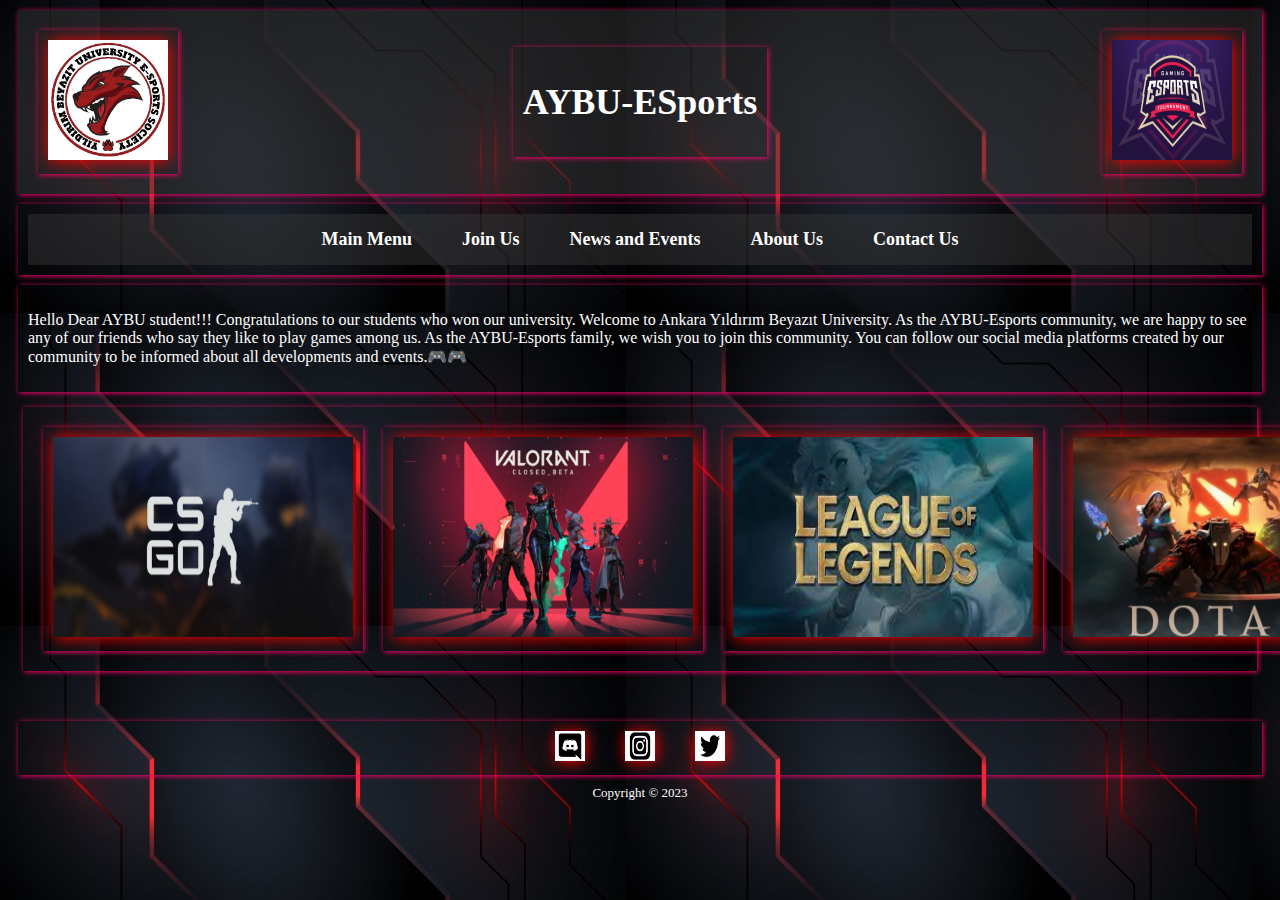
<file: index.html>
﻿<!DOCTYPE html>

<html lang="en" xmlns="http://www.w3.org/1999/xhtml">
<head>
    <meta charset="utf-8" />
    <title>AYBU-ESports</title>
    <link rel="stylesheet" type="text/css" href="index.css">
    <link rel="stylesheet" type="text/css" href="main.css">
</head>
<body>
    <div class="header">
        <div class="logo">
            <a href="index.html"><img src="logo.jpg" alt="logo" /></a>
        </div>

        <div class="title">
            <h1>AYBU-ESports</h1>
        </div>
        <div class="esport">
            <a href="index.html"><img src="esport.jpg" alt="esport" /></a>
        </div>
    </div>
    <div>
        <!--The part where I created the navigation bar.-->
        <nav>
            <ul>
                <li><a href="index.html">Main Menu</a></li>
                <li><a href="Join.html">Join Us</a></li>
                <li><a href="News_Events.html">News and Events</a></li>
                <li><a href="About_Us.html">About Us</a></li>
                <li><a href="Contact_Us.html">Contact Us</a></li>
            </ul>
        </nav>
    </div>
    <div>
        <p id="p1">
            Hello Dear AYBU student!!!
            Congratulations to our students who won our university. Welcome to Ankara Yıldırım Beyazıt University.
            As the AYBU-Esports community, we are happy to see any of our friends who say they like to play games among us.
            As the AYBU-Esports family, we wish you to join this community.
            You can follow our social media platforms created by our community to be informed about all developments and events.🎮🎮
        </p>
    </div>
    <div class="images">
        <div>
            <a href="https://www.counter-strike.net/news"><img src="csgo.jpg" alt="Cs-Go" /></a>
        </div>
        <div>
            <a href="https://playvalorant.com/tr-tr/"><img src="valorant.jpg" alt="Valorant" /></a>
        </div>
        <div>
            <a href="https://www.leagueoflegends.com/tr-tr/"><img src="lol.jpg" alt="LOL" /></a>
        </div>
        <div>
            <a href="https://www.dota2.com/home"><img src="dota2.jpg" alt="Dota2" /></a>
        </div>
    </div>
    <div class="social-media-icons">
        <!--The part with icons for social media platforms.-->
        <a href="https://www.discord.com"><img src="discord.png" alt="Discord"></a>
        <a href="https://www.instagram.com"><img src="instagram.png" alt="Instagram"></a>
        <a href="https://www.twitter.com"><img src="twitter.png" alt="Twitter"></a>
    </div>
    <footer>
        Copyright © 2023
    </footer>

</body>
</html>
</file>
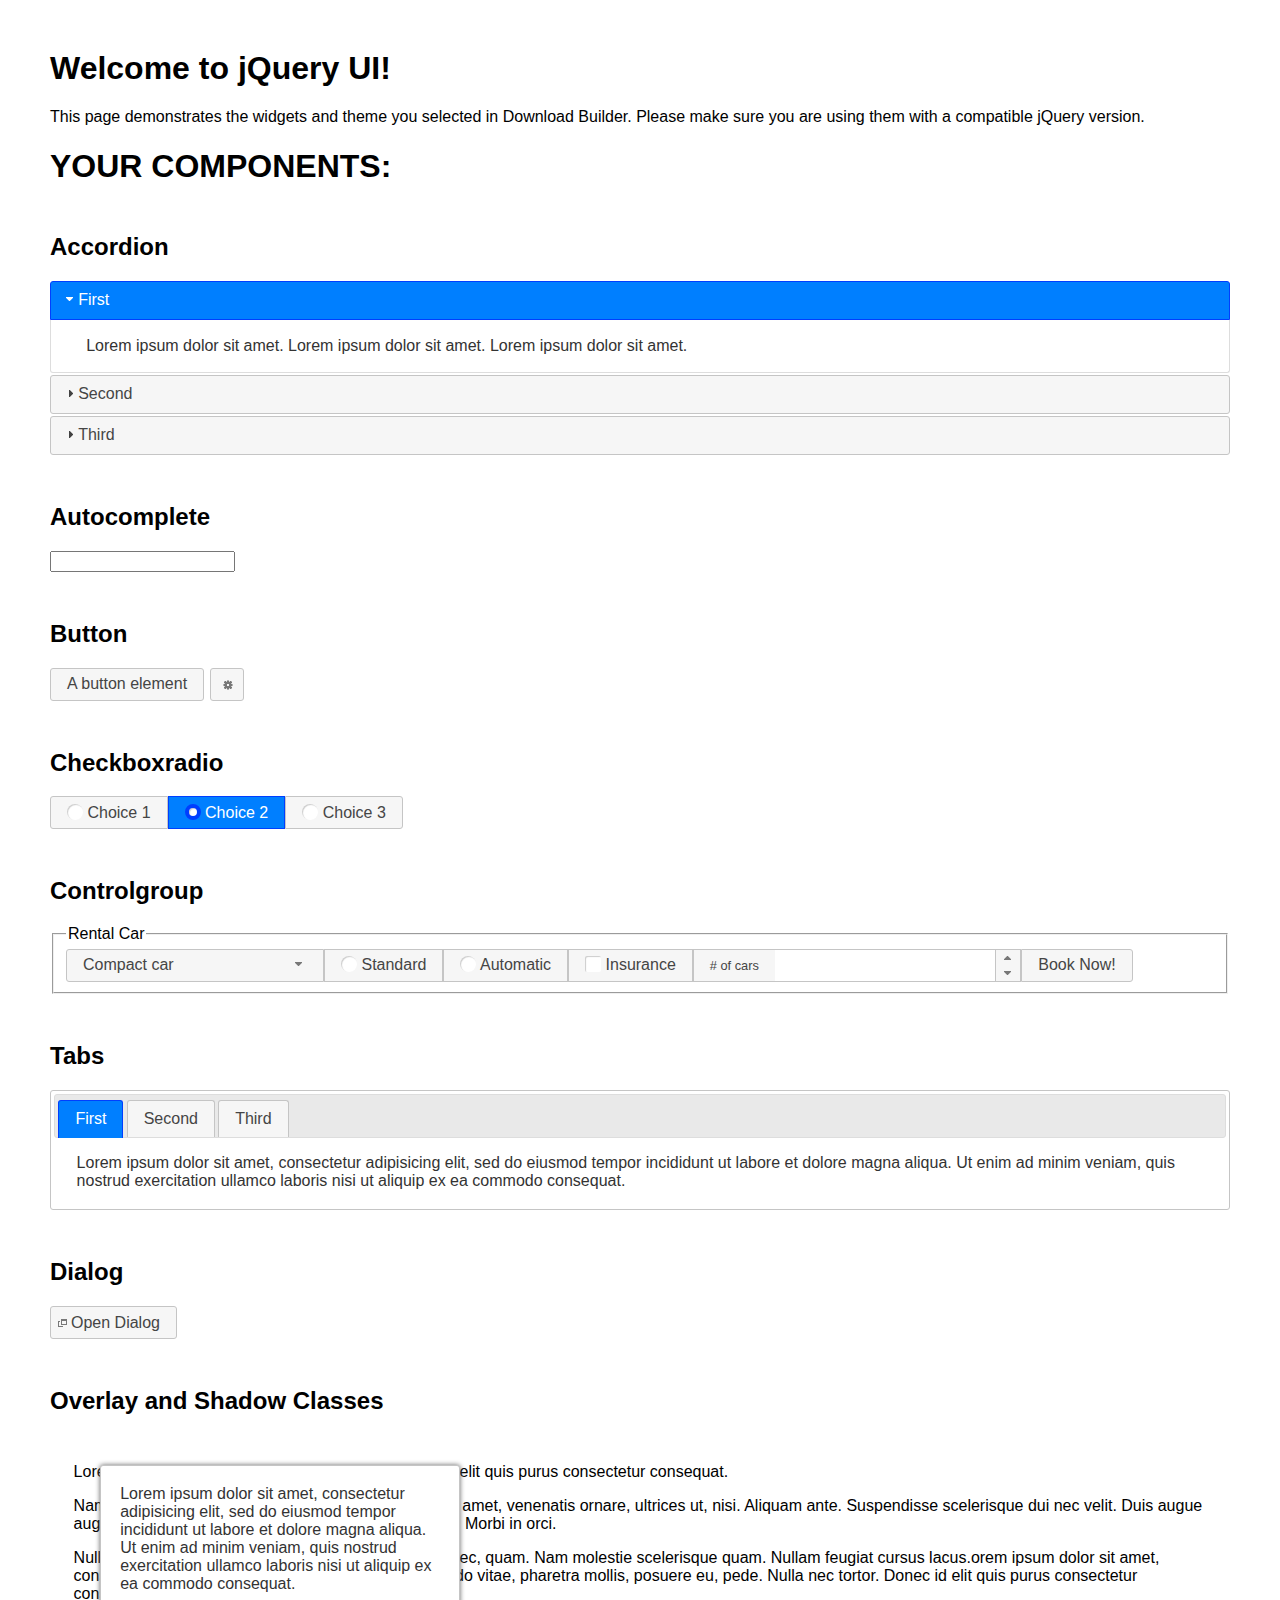
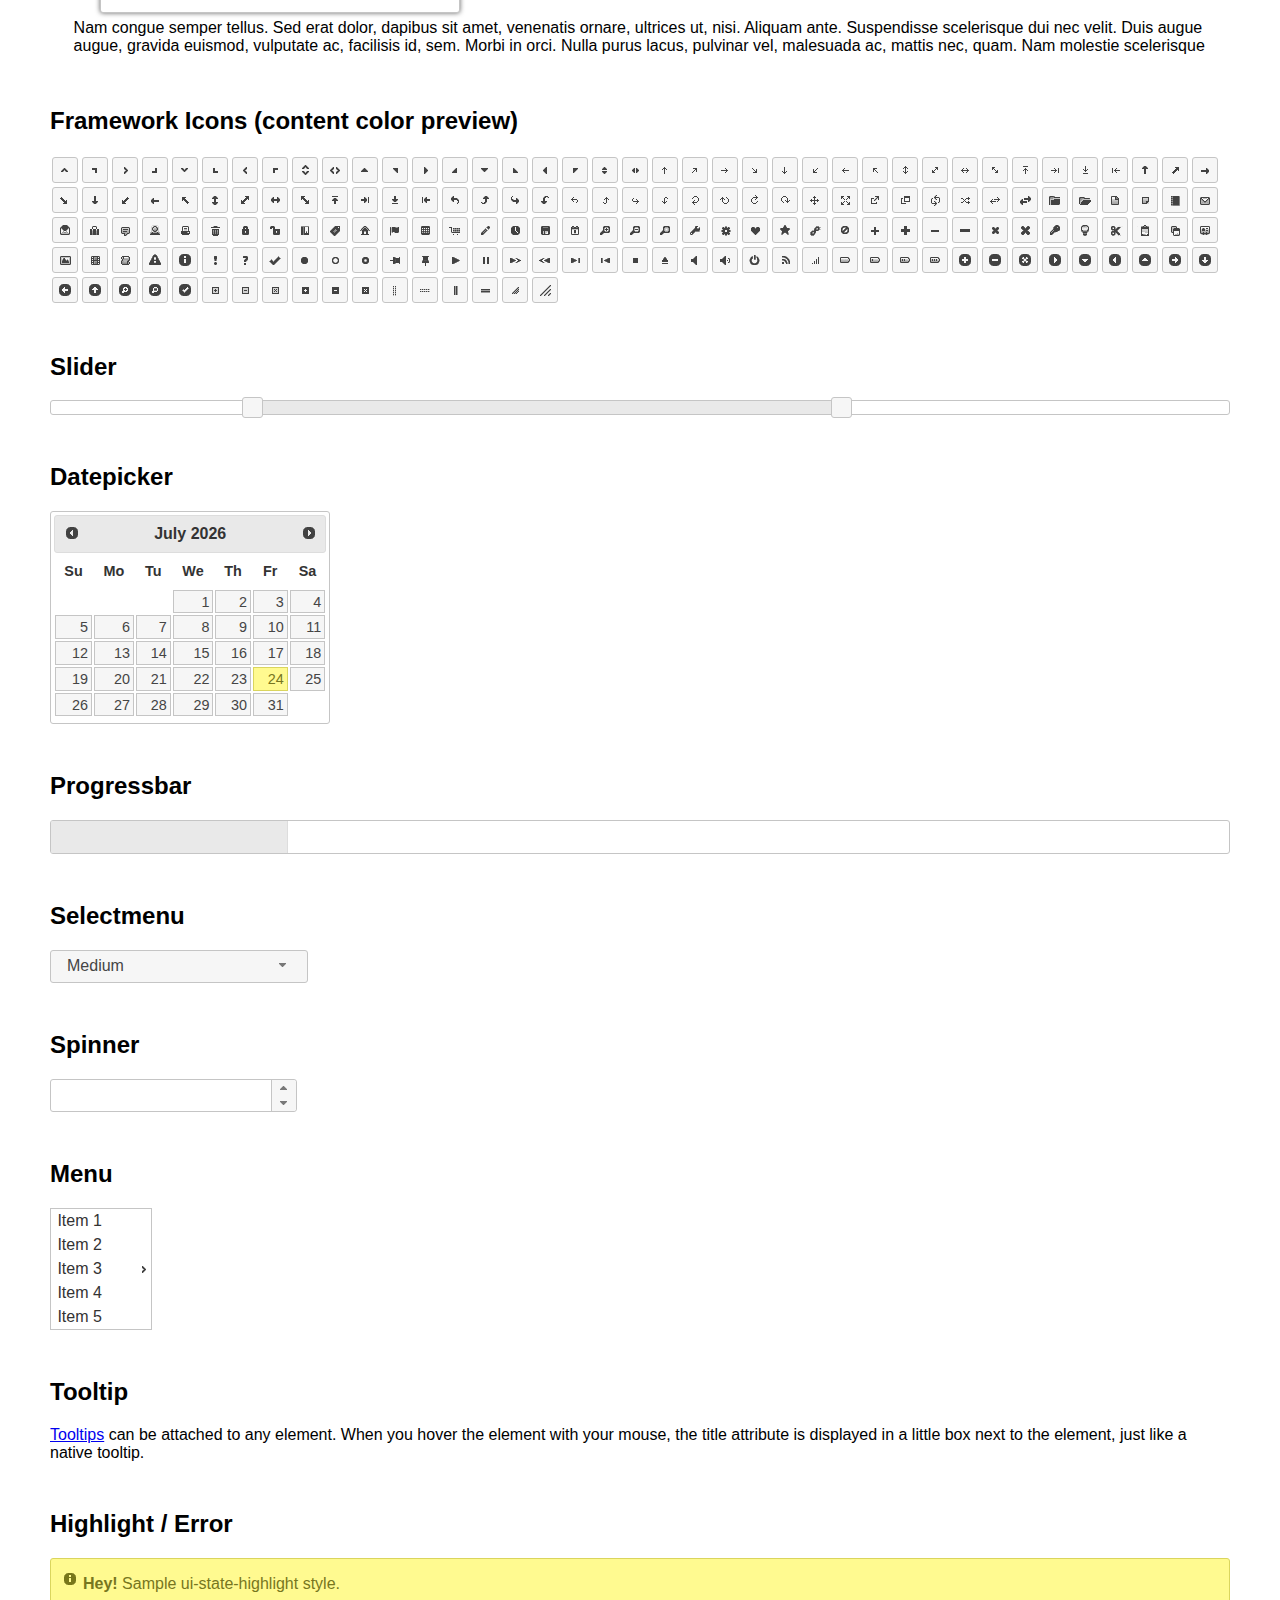
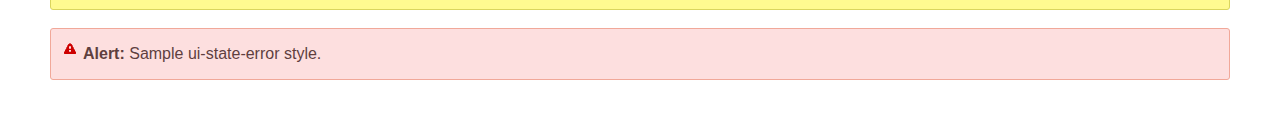
<file: jquery-ui-1.13.2/index.html>
<!doctype html>
<html lang="us">
<head>
	<meta charset="utf-8">
	<title>jQuery UI Example Page</title>
	<link href="jquery-ui.css" rel="stylesheet">
	<style>
	body{
		font-family: "Trebuchet MS", sans-serif;
		margin: 50px;
	}
	.demoHeaders {
		margin-top: 2em;
	}
	#dialog-link {
		padding: .4em 1em .4em 20px;
		text-decoration: none;
		position: relative;
	}
	#dialog-link span.ui-icon {
		margin: 0 5px 0 0;
		position: absolute;
		left: .2em;
		top: 50%;
		margin-top: -8px;
	}
	#icons {
		margin: 0;
		padding: 0;
	}
	#icons li {
		margin: 2px;
		position: relative;
		padding: 4px 0;
		cursor: pointer;
		float: left;
		list-style: none;
	}
	#icons span.ui-icon {
		float: left;
		margin: 0 4px;
	}
	.fakewindowcontain .ui-widget-overlay {
		position: absolute;
	}
	select {
		width: 200px;
	}
	</style>
</head>
<body>

<h1>Welcome to jQuery UI!</h1>

<div class="ui-widget">
	<p>This page demonstrates the widgets and theme you selected in Download Builder. Please make sure you are using them with a compatible jQuery version.</p>
</div>

<h1>YOUR COMPONENTS:</h1>

<!-- Accordion -->
<h2 class="demoHeaders">Accordion</h2>
<div id="accordion">
	<h3>First</h3>
	<div>Lorem ipsum dolor sit amet. Lorem ipsum dolor sit amet. Lorem ipsum dolor sit amet.</div>
	<h3>Second</h3>
	<div>Phasellus mattis tincidunt nibh.</div>
	<h3>Third</h3>
	<div>Nam dui erat, auctor a, dignissim quis.</div>
</div>

<!-- Autocomplete -->
<h2 class="demoHeaders">Autocomplete</h2>
<div>
	<input id="autocomplete" title="type &quot;a&quot;">
</div>

<!-- Button -->
<h2 class="demoHeaders">Button</h2>
<button id="button">A button element</button>
<button id="button-icon">An icon-only button</button>

<!-- Checkboxradio -->
<h2 class="demoHeaders">Checkboxradio</h2>
<form style="margin-top: 1em;">
	<div id="radioset">
		<input type="radio" id="radio1" name="radio"><label for="radio1">Choice 1</label>
		<input type="radio" id="radio2" name="radio" checked="checked"><label for="radio2">Choice 2</label>
		<input type="radio" id="radio3" name="radio"><label for="radio3">Choice 3</label>
	</div>
</form>

<!-- Controlgroup -->
<h2 class="demoHeaders">Controlgroup</h2>
<fieldset>
	<legend>Rental Car</legend>
	<div id="controlgroup">
		<select id="car-type">
			<option>Compact car</option>
			<option>Midsize car</option>
			<option>Full size car</option>
			<option>SUV</option>
			<option>Luxury</option>
			<option>Truck</option>
			<option>Van</option>
		</select>
		<label for="transmission-standard">Standard</label>
		<input type="radio" name="transmission" id="transmission-standard">
		<label for="transmission-automatic">Automatic</label>
		<input type="radio" name="transmission" id="transmission-automatic">
		<label for="insurance">Insurance</label>
		<input type="checkbox" name="insurance" id="insurance">
		<label for="horizontal-spinner" class="ui-controlgroup-label"># of cars</label>
		<input id="horizontal-spinner" class="ui-spinner-input">
		<button>Book Now!</button>
	</div>
</fieldset>

<!-- Tabs -->
<h2 class="demoHeaders">Tabs</h2>
<div id="tabs">
	<ul>
		<li><a href="#tabs-1">First</a></li>
		<li><a href="#tabs-2">Second</a></li>
		<li><a href="#tabs-3">Third</a></li>
	</ul>
	<div id="tabs-1">Lorem ipsum dolor sit amet, consectetur adipisicing elit, sed do eiusmod tempor incididunt ut labore et dolore magna aliqua. Ut enim ad minim veniam, quis nostrud exercitation ullamco laboris nisi ut aliquip ex ea commodo consequat.</div>
	<div id="tabs-2">Phasellus mattis tincidunt nibh. Cras orci urna, blandit id, pretium vel, aliquet ornare, felis. Maecenas scelerisque sem non nisl. Fusce sed lorem in enim dictum bibendum.</div>
	<div id="tabs-3">Nam dui erat, auctor a, dignissim quis, sollicitudin eu, felis. Pellentesque nisi urna, interdum eget, sagittis et, consequat vestibulum, lacus. Mauris porttitor ullamcorper augue.</div>
</div>

<h2 class="demoHeaders">Dialog</h2>
<p>
	<button id="dialog-link" class="ui-button ui-corner-all ui-widget">
		<span class="ui-icon ui-icon-newwin"></span>Open Dialog
	</button>
</p>

<h2 class="demoHeaders">Overlay and Shadow Classes</h2>
<div style="position: relative; width: 96%; height: 200px; padding:1% 2%; overflow:hidden;" class="fakewindowcontain">
	<p>Lorem ipsum dolor sit amet,  Nulla nec tortor. Donec id elit quis purus consectetur consequat. </p><p>Nam congue semper tellus. Sed erat dolor, dapibus sit amet, venenatis ornare, ultrices ut, nisi. Aliquam ante. Suspendisse scelerisque dui nec velit. Duis augue augue, gravida euismod, vulputate ac, facilisis id, sem. Morbi in orci. </p><p>Nulla purus lacus, pulvinar vel, malesuada ac, mattis nec, quam. Nam molestie scelerisque quam. Nullam feugiat cursus lacus.orem ipsum dolor sit amet, consectetur adipiscing elit. Donec libero risus, commodo vitae, pharetra mollis, posuere eu, pede. Nulla nec tortor. Donec id elit quis purus consectetur consequat. </p><p>Nam congue semper tellus. Sed erat dolor, dapibus sit amet, venenatis ornare, ultrices ut, nisi. Aliquam ante. Suspendisse scelerisque dui nec velit. Duis augue augue, gravida euismod, vulputate ac, facilisis id, sem. Morbi in orci. Nulla purus lacus, pulvinar vel, malesuada ac, mattis nec, quam. Nam molestie scelerisque quam. </p><p>Nullam feugiat cursus lacus.orem ipsum dolor sit amet, consectetur adipiscing elit. Donec libero risus, commodo vitae, pharetra mollis, posuere eu, pede. Nulla nec tortor. Donec id elit quis purus consectetur consequat. Nam congue semper tellus. Sed erat dolor, dapibus sit amet, venenatis ornare, ultrices ut, nisi. Aliquam ante. </p><p>Suspendisse scelerisque dui nec velit. Duis augue augue, gravida euismod, vulputate ac, facilisis id, sem. Morbi in orci. Nulla purus lacus, pulvinar vel, malesuada ac, mattis nec, quam. Nam molestie scelerisque quam. Nullam feugiat cursus lacus.orem ipsum dolor sit amet, consectetur adipiscing elit. Donec libero risus, commodo vitae, pharetra mollis, posuere eu, pede. Nulla nec tortor. Donec id elit quis purus consectetur consequat. Nam congue semper tellus. Sed erat dolor, dapibus sit amet, venenatis ornare, ultrices ut, nisi. </p>

	<!-- ui-dialog -->
	<div class="ui-widget-overlay ui-front"></div>
	<div style="position: absolute; width: 320px; left: 50px; top: 30px; padding: 1.2em" class="ui-widget ui-front ui-widget-content ui-corner-all ui-widget-shadow">
		Lorem ipsum dolor sit amet, consectetur adipisicing elit, sed do eiusmod tempor incididunt ut labore et dolore magna aliqua. Ut enim ad minim veniam, quis nostrud exercitation ullamco laboris nisi ut aliquip ex ea commodo consequat.
	</div>

</div>

<!-- ui-dialog -->
<div id="dialog" title="Dialog Title">
	<p>Lorem ipsum dolor sit amet, consectetur adipisicing elit, sed do eiusmod tempor incididunt ut labore et dolore magna aliqua. Ut enim ad minim veniam, quis nostrud exercitation ullamco laboris nisi ut aliquip ex ea commodo consequat.</p>
</div>


<h2 class="demoHeaders">Framework Icons (content color preview)</h2>
<ul id="icons" class="ui-widget ui-helper-clearfix">
	<li class="ui-state-default ui-corner-all" title=".ui-icon-caret-1-n"><span class="ui-icon ui-icon-caret-1-n"></span></li>
	<li class="ui-state-default ui-corner-all" title=".ui-icon-caret-1-ne"><span class="ui-icon ui-icon-caret-1-ne"></span></li>
	<li class="ui-state-default ui-corner-all" title=".ui-icon-caret-1-e"><span class="ui-icon ui-icon-caret-1-e"></span></li>
	<li class="ui-state-default ui-corner-all" title=".ui-icon-caret-1-se"><span class="ui-icon ui-icon-caret-1-se"></span></li>
	<li class="ui-state-default ui-corner-all" title=".ui-icon-caret-1-s"><span class="ui-icon ui-icon-caret-1-s"></span></li>
	<li class="ui-state-default ui-corner-all" title=".ui-icon-caret-1-sw"><span class="ui-icon ui-icon-caret-1-sw"></span></li>
	<li class="ui-state-default ui-corner-all" title=".ui-icon-caret-1-w"><span class="ui-icon ui-icon-caret-1-w"></span></li>
	<li class="ui-state-default ui-corner-all" title=".ui-icon-caret-1-nw"><span class="ui-icon ui-icon-caret-1-nw"></span></li>
	<li class="ui-state-default ui-corner-all" title=".ui-icon-caret-2-n-s"><span class="ui-icon ui-icon-caret-2-n-s"></span></li>
	<li class="ui-state-default ui-corner-all" title=".ui-icon-caret-2-e-w"><span class="ui-icon ui-icon-caret-2-e-w"></span></li>
	<li class="ui-state-default ui-corner-all" title=".ui-icon-triangle-1-n"><span class="ui-icon ui-icon-triangle-1-n"></span></li>
	<li class="ui-state-default ui-corner-all" title=".ui-icon-triangle-1-ne"><span class="ui-icon ui-icon-triangle-1-ne"></span></li>
	<li class="ui-state-default ui-corner-all" title=".ui-icon-triangle-1-e"><span class="ui-icon ui-icon-triangle-1-e"></span></li>
	<li class="ui-state-default ui-corner-all" title=".ui-icon-triangle-1-se"><span class="ui-icon ui-icon-triangle-1-se"></span></li>
	<li class="ui-state-default ui-corner-all" title=".ui-icon-triangle-1-s"><span class="ui-icon ui-icon-triangle-1-s"></span></li>
	<li class="ui-state-default ui-corner-all" title=".ui-icon-triangle-1-sw"><span class="ui-icon ui-icon-triangle-1-sw"></span></li>
	<li class="ui-state-default ui-corner-all" title=".ui-icon-triangle-1-w"><span class="ui-icon ui-icon-triangle-1-w"></span></li>
	<li class="ui-state-default ui-corner-all" title=".ui-icon-triangle-1-nw"><span class="ui-icon ui-icon-triangle-1-nw"></span></li>
	<li class="ui-state-default ui-corner-all" title=".ui-icon-triangle-2-n-s"><span class="ui-icon ui-icon-triangle-2-n-s"></span></li>
	<li class="ui-state-default ui-corner-all" title=".ui-icon-triangle-2-e-w"><span class="ui-icon ui-icon-triangle-2-e-w"></span></li>
	<li class="ui-state-default ui-corner-all" title=".ui-icon-arrow-1-n"><span class="ui-icon ui-icon-arrow-1-n"></span></li>
	<li class="ui-state-default ui-corner-all" title=".ui-icon-arrow-1-ne"><span class="ui-icon ui-icon-arrow-1-ne"></span></li>
	<li class="ui-state-default ui-corner-all" title=".ui-icon-arrow-1-e"><span class="ui-icon ui-icon-arrow-1-e"></span></li>
	<li class="ui-state-default ui-corner-all" title=".ui-icon-arrow-1-se"><span class="ui-icon ui-icon-arrow-1-se"></span></li>
	<li class="ui-state-default ui-corner-all" title=".ui-icon-arrow-1-s"><span class="ui-icon ui-icon-arrow-1-s"></span></li>
	<li class="ui-state-default ui-corner-all" title=".ui-icon-arrow-1-sw"><span class="ui-icon ui-icon-arrow-1-sw"></span></li>
	<li class="ui-state-default ui-corner-all" title=".ui-icon-arrow-1-w"><span class="ui-icon ui-icon-arrow-1-w"></span></li>
	<li class="ui-state-default ui-corner-all" title=".ui-icon-arrow-1-nw"><span class="ui-icon ui-icon-arrow-1-nw"></span></li>
	<li class="ui-state-default ui-corner-all" title=".ui-icon-arrow-2-n-s"><span class="ui-icon ui-icon-arrow-2-n-s"></span></li>
	<li class="ui-state-default ui-corner-all" title=".ui-icon-arrow-2-ne-sw"><span class="ui-icon ui-icon-arrow-2-ne-sw"></span></li>
	<li class="ui-state-default ui-corner-all" title=".ui-icon-arrow-2-e-w"><span class="ui-icon ui-icon-arrow-2-e-w"></span></li>
	<li class="ui-state-default ui-corner-all" title=".ui-icon-arrow-2-se-nw"><span class="ui-icon ui-icon-arrow-2-se-nw"></span></li>
	<li class="ui-state-default ui-corner-all" title=".ui-icon-arrowstop-1-n"><span class="ui-icon ui-icon-arrowstop-1-n"></span></li>
	<li class="ui-state-default ui-corner-all" title=".ui-icon-arrowstop-1-e"><span class="ui-icon ui-icon-arrowstop-1-e"></span></li>
	<li class="ui-state-default ui-corner-all" title=".ui-icon-arrowstop-1-s"><span class="ui-icon ui-icon-arrowstop-1-s"></span></li>
	<li class="ui-state-default ui-corner-all" title=".ui-icon-arrowstop-1-w"><span class="ui-icon ui-icon-arrowstop-1-w"></span></li>
	<li class="ui-state-default ui-corner-all" title=".ui-icon-arrowthick-1-n"><span class="ui-icon ui-icon-arrowthick-1-n"></span></li>
	<li class="ui-state-default ui-corner-all" title=".ui-icon-arrowthick-1-ne"><span class="ui-icon ui-icon-arrowthick-1-ne"></span></li>
	<li class="ui-state-default ui-corner-all" title=".ui-icon-arrowthick-1-e"><span class="ui-icon ui-icon-arrowthick-1-e"></span></li>
	<li class="ui-state-default ui-corner-all" title=".ui-icon-arrowthick-1-se"><span class="ui-icon ui-icon-arrowthick-1-se"></span></li>
	<li class="ui-state-default ui-corner-all" title=".ui-icon-arrowthick-1-s"><span class="ui-icon ui-icon-arrowthick-1-s"></span></li>
	<li class="ui-state-default ui-corner-all" title=".ui-icon-arrowthick-1-sw"><span class="ui-icon ui-icon-arrowthick-1-sw"></span></li>
	<li class="ui-state-default ui-corner-all" title=".ui-icon-arrowthick-1-w"><span class="ui-icon ui-icon-arrowthick-1-w"></span></li>
	<li class="ui-state-default ui-corner-all" title=".ui-icon-arrowthick-1-nw"><span class="ui-icon ui-icon-arrowthick-1-nw"></span></li>
	<li class="ui-state-default ui-corner-all" title=".ui-icon-arrowthick-2-n-s"><span class="ui-icon ui-icon-arrowthick-2-n-s"></span></li>
	<li class="ui-state-default ui-corner-all" title=".ui-icon-arrowthick-2-ne-sw"><span class="ui-icon ui-icon-arrowthick-2-ne-sw"></span></li>
	<li class="ui-state-default ui-corner-all" title=".ui-icon-arrowthick-2-e-w"><span class="ui-icon ui-icon-arrowthick-2-e-w"></span></li>
	<li class="ui-state-default ui-corner-all" title=".ui-icon-arrowthick-2-se-nw"><span class="ui-icon ui-icon-arrowthick-2-se-nw"></span></li>
	<li class="ui-state-default ui-corner-all" title=".ui-icon-arrowthickstop-1-n"><span class="ui-icon ui-icon-arrowthickstop-1-n"></span></li>
	<li class="ui-state-default ui-corner-all" title=".ui-icon-arrowthickstop-1-e"><span class="ui-icon ui-icon-arrowthickstop-1-e"></span></li>
	<li class="ui-state-default ui-corner-all" title=".ui-icon-arrowthickstop-1-s"><span class="ui-icon ui-icon-arrowthickstop-1-s"></span></li>
	<li class="ui-state-default ui-corner-all" title=".ui-icon-arrowthickstop-1-w"><span class="ui-icon ui-icon-arrowthickstop-1-w"></span></li>
	<li class="ui-state-default ui-corner-all" title=".ui-icon-arrowreturnthick-1-w"><span class="ui-icon ui-icon-arrowreturnthick-1-w"></span></li>
	<li class="ui-state-default ui-corner-all" title=".ui-icon-arrowreturnthick-1-n"><span class="ui-icon ui-icon-arrowreturnthick-1-n"></span></li>
	<li class="ui-state-default ui-corner-all" title=".ui-icon-arrowreturnthick-1-e"><span class="ui-icon ui-icon-arrowreturnthick-1-e"></span></li>
	<li class="ui-state-default ui-corner-all" title=".ui-icon-arrowreturnthick-1-s"><span class="ui-icon ui-icon-arrowreturnthick-1-s"></span></li>
	<li class="ui-state-default ui-corner-all" title=".ui-icon-arrowreturn-1-w"><span class="ui-icon ui-icon-arrowreturn-1-w"></span></li>
	<li class="ui-state-default ui-corner-all" title=".ui-icon-arrowreturn-1-n"><span class="ui-icon ui-icon-arrowreturn-1-n"></span></li>
	<li class="ui-state-default ui-corner-all" title=".ui-icon-arrowreturn-1-e"><span class="ui-icon ui-icon-arrowreturn-1-e"></span></li>
	<li class="ui-state-default ui-corner-all" title=".ui-icon-arrowreturn-1-s"><span class="ui-icon ui-icon-arrowreturn-1-s"></span></li>
	<li class="ui-state-default ui-corner-all" title=".ui-icon-arrowrefresh-1-w"><span class="ui-icon ui-icon-arrowrefresh-1-w"></span></li>
	<li class="ui-state-default ui-corner-all" title=".ui-icon-arrowrefresh-1-n"><span class="ui-icon ui-icon-arrowrefresh-1-n"></span></li>
	<li class="ui-state-default ui-corner-all" title=".ui-icon-arrowrefresh-1-e"><span class="ui-icon ui-icon-arrowrefresh-1-e"></span></li>
	<li class="ui-state-default ui-corner-all" title=".ui-icon-arrowrefresh-1-s"><span class="ui-icon ui-icon-arrowrefresh-1-s"></span></li>
	<li class="ui-state-default ui-corner-all" title=".ui-icon-arrow-4"><span class="ui-icon ui-icon-arrow-4"></span></li>
	<li class="ui-state-default ui-corner-all" title=".ui-icon-arrow-4-diag"><span class="ui-icon ui-icon-arrow-4-diag"></span></li>
	<li class="ui-state-default ui-corner-all" title=".ui-icon-extlink"><span class="ui-icon ui-icon-extlink"></span></li>
	<li class="ui-state-default ui-corner-all" title=".ui-icon-newwin"><span class="ui-icon ui-icon-newwin"></span></li>
	<li class="ui-state-default ui-corner-all" title=".ui-icon-refresh"><span class="ui-icon ui-icon-refresh"></span></li>
	<li class="ui-state-default ui-corner-all" title=".ui-icon-shuffle"><span class="ui-icon ui-icon-shuffle"></span></li>
	<li class="ui-state-default ui-corner-all" title=".ui-icon-transfer-e-w"><span class="ui-icon ui-icon-transfer-e-w"></span></li>
	<li class="ui-state-default ui-corner-all" title=".ui-icon-transferthick-e-w"><span class="ui-icon ui-icon-transferthick-e-w"></span></li>
	<li class="ui-state-default ui-corner-all" title=".ui-icon-folder-collapsed"><span class="ui-icon ui-icon-folder-collapsed"></span></li>
	<li class="ui-state-default ui-corner-all" title=".ui-icon-folder-open"><span class="ui-icon ui-icon-folder-open"></span></li>
	<li class="ui-state-default ui-corner-all" title=".ui-icon-document"><span class="ui-icon ui-icon-document"></span></li>
	<li class="ui-state-default ui-corner-all" title=".ui-icon-document-b"><span class="ui-icon ui-icon-document-b"></span></li>
	<li class="ui-state-default ui-corner-all" title=".ui-icon-note"><span class="ui-icon ui-icon-note"></span></li>
	<li class="ui-state-default ui-corner-all" title=".ui-icon-mail-closed"><span class="ui-icon ui-icon-mail-closed"></span></li>
	<li class="ui-state-default ui-corner-all" title=".ui-icon-mail-open"><span class="ui-icon ui-icon-mail-open"></span></li>
	<li class="ui-state-default ui-corner-all" title=".ui-icon-suitcase"><span class="ui-icon ui-icon-suitcase"></span></li>
	<li class="ui-state-default ui-corner-all" title=".ui-icon-comment"><span class="ui-icon ui-icon-comment"></span></li>
	<li class="ui-state-default ui-corner-all" title=".ui-icon-person"><span class="ui-icon ui-icon-person"></span></li>
	<li class="ui-state-default ui-corner-all" title=".ui-icon-print"><span class="ui-icon ui-icon-print"></span></li>
	<li class="ui-state-default ui-corner-all" title=".ui-icon-trash"><span class="ui-icon ui-icon-trash"></span></li>
	<li class="ui-state-default ui-corner-all" title=".ui-icon-locked"><span class="ui-icon ui-icon-locked"></span></li>
	<li class="ui-state-default ui-corner-all" title=".ui-icon-unlocked"><span class="ui-icon ui-icon-unlocked"></span></li>
	<li class="ui-state-default ui-corner-all" title=".ui-icon-bookmark"><span class="ui-icon ui-icon-bookmark"></span></li>
	<li class="ui-state-default ui-corner-all" title=".ui-icon-tag"><span class="ui-icon ui-icon-tag"></span></li>
	<li class="ui-state-default ui-corner-all" title=".ui-icon-home"><span class="ui-icon ui-icon-home"></span></li>
	<li class="ui-state-default ui-corner-all" title=".ui-icon-flag"><span class="ui-icon ui-icon-flag"></span></li>
	<li class="ui-state-default ui-corner-all" title=".ui-icon-calculator"><span class="ui-icon ui-icon-calculator"></span></li>
	<li class="ui-state-default ui-corner-all" title=".ui-icon-cart"><span class="ui-icon ui-icon-cart"></span></li>
	<li class="ui-state-default ui-corner-all" title=".ui-icon-pencil"><span class="ui-icon ui-icon-pencil"></span></li>
	<li class="ui-state-default ui-corner-all" title=".ui-icon-clock"><span class="ui-icon ui-icon-clock"></span></li>
	<li class="ui-state-default ui-corner-all" title=".ui-icon-disk"><span class="ui-icon ui-icon-disk"></span></li>
	<li class="ui-state-default ui-corner-all" title=".ui-icon-calendar"><span class="ui-icon ui-icon-calendar"></span></li>
	<li class="ui-state-default ui-corner-all" title=".ui-icon-zoomin"><span class="ui-icon ui-icon-zoomin"></span></li>
	<li class="ui-state-default ui-corner-all" title=".ui-icon-zoomout"><span class="ui-icon ui-icon-zoomout"></span></li>
	<li class="ui-state-default ui-corner-all" title=".ui-icon-search"><span class="ui-icon ui-icon-search"></span></li>
	<li class="ui-state-default ui-corner-all" title=".ui-icon-wrench"><span class="ui-icon ui-icon-wrench"></span></li>
	<li class="ui-state-default ui-corner-all" title=".ui-icon-gear"><span class="ui-icon ui-icon-gear"></span></li>
	<li class="ui-state-default ui-corner-all" title=".ui-icon-heart"><span class="ui-icon ui-icon-heart"></span></li>
	<li class="ui-state-default ui-corner-all" title=".ui-icon-star"><span class="ui-icon ui-icon-star"></span></li>
	<li class="ui-state-default ui-corner-all" title=".ui-icon-link"><span class="ui-icon ui-icon-link"></span></li>
	<li class="ui-state-default ui-corner-all" title=".ui-icon-cancel"><span class="ui-icon ui-icon-cancel"></span></li>
	<li class="ui-state-default ui-corner-all" title=".ui-icon-plus"><span class="ui-icon ui-icon-plus"></span></li>
	<li class="ui-state-default ui-corner-all" title=".ui-icon-plusthick"><span class="ui-icon ui-icon-plusthick"></span></li>
	<li class="ui-state-default ui-corner-all" title=".ui-icon-minus"><span class="ui-icon ui-icon-minus"></span></li>
	<li class="ui-state-default ui-corner-all" title=".ui-icon-minusthick"><span class="ui-icon ui-icon-minusthick"></span></li>
	<li class="ui-state-default ui-corner-all" title=".ui-icon-close"><span class="ui-icon ui-icon-close"></span></li>
	<li class="ui-state-default ui-corner-all" title=".ui-icon-closethick"><span class="ui-icon ui-icon-closethick"></span></li>
	<li class="ui-state-default ui-corner-all" title=".ui-icon-key"><span class="ui-icon ui-icon-key"></span></li>
	<li class="ui-state-default ui-corner-all" title=".ui-icon-lightbulb"><span class="ui-icon ui-icon-lightbulb"></span></li>
	<li class="ui-state-default ui-corner-all" title=".ui-icon-scissors"><span class="ui-icon ui-icon-scissors"></span></li>
	<li class="ui-state-default ui-corner-all" title=".ui-icon-clipboard"><span class="ui-icon ui-icon-clipboard"></span></li>
	<li class="ui-state-default ui-corner-all" title=".ui-icon-copy"><span class="ui-icon ui-icon-copy"></span></li>
	<li class="ui-state-default ui-corner-all" title=".ui-icon-contact"><span class="ui-icon ui-icon-contact"></span></li>
	<li class="ui-state-default ui-corner-all" title=".ui-icon-image"><span class="ui-icon ui-icon-image"></span></li>
	<li class="ui-state-default ui-corner-all" title=".ui-icon-video"><span class="ui-icon ui-icon-video"></span></li>
	<li class="ui-state-default ui-corner-all" title=".ui-icon-script"><span class="ui-icon ui-icon-script"></span></li>
	<li class="ui-state-default ui-corner-all" title=".ui-icon-alert"><span class="ui-icon ui-icon-alert"></span></li>
	<li class="ui-state-default ui-corner-all" title=".ui-icon-info"><span class="ui-icon ui-icon-info"></span></li>
	<li class="ui-state-default ui-corner-all" title=".ui-icon-notice"><span class="ui-icon ui-icon-notice"></span></li>
	<li class="ui-state-default ui-corner-all" title=".ui-icon-help"><span class="ui-icon ui-icon-help"></span></li>
	<li class="ui-state-default ui-corner-all" title=".ui-icon-check"><span class="ui-icon ui-icon-check"></span></li>
	<li class="ui-state-default ui-corner-all" title=".ui-icon-bullet"><span class="ui-icon ui-icon-bullet"></span></li>
	<li class="ui-state-default ui-corner-all" title=".ui-icon-radio-off"><span class="ui-icon ui-icon-radio-off"></span></li>
	<li class="ui-state-default ui-corner-all" title=".ui-icon-radio-on"><span class="ui-icon ui-icon-radio-on"></span></li>
	<li class="ui-state-default ui-corner-all" title=".ui-icon-pin-w"><span class="ui-icon ui-icon-pin-w"></span></li>
	<li class="ui-state-default ui-corner-all" title=".ui-icon-pin-s"><span class="ui-icon ui-icon-pin-s"></span></li>
	<li class="ui-state-default ui-corner-all" title=".ui-icon-play"><span class="ui-icon ui-icon-play"></span></li>
	<li class="ui-state-default ui-corner-all" title=".ui-icon-pause"><span class="ui-icon ui-icon-pause"></span></li>
	<li class="ui-state-default ui-corner-all" title=".ui-icon-seek-next"><span class="ui-icon ui-icon-seek-next"></span></li>
	<li class="ui-state-default ui-corner-all" title=".ui-icon-seek-prev"><span class="ui-icon ui-icon-seek-prev"></span></li>
	<li class="ui-state-default ui-corner-all" title=".ui-icon-seek-end"><span class="ui-icon ui-icon-seek-end"></span></li>
	<li class="ui-state-default ui-corner-all" title=".ui-icon-seek-first"><span class="ui-icon ui-icon-seek-first"></span></li>
	<li class="ui-state-default ui-corner-all" title=".ui-icon-stop"><span class="ui-icon ui-icon-stop"></span></li>
	<li class="ui-state-default ui-corner-all" title=".ui-icon-eject"><span class="ui-icon ui-icon-eject"></span></li>
	<li class="ui-state-default ui-corner-all" title=".ui-icon-volume-off"><span class="ui-icon ui-icon-volume-off"></span></li>
	<li class="ui-state-default ui-corner-all" title=".ui-icon-volume-on"><span class="ui-icon ui-icon-volume-on"></span></li>
	<li class="ui-state-default ui-corner-all" title=".ui-icon-power"><span class="ui-icon ui-icon-power"></span></li>
	<li class="ui-state-default ui-corner-all" title=".ui-icon-signal-diag"><span class="ui-icon ui-icon-signal-diag"></span></li>
	<li class="ui-state-default ui-corner-all" title=".ui-icon-signal"><span class="ui-icon ui-icon-signal"></span></li>
	<li class="ui-state-default ui-corner-all" title=".ui-icon-battery-0"><span class="ui-icon ui-icon-battery-0"></span></li>
	<li class="ui-state-default ui-corner-all" title=".ui-icon-battery-1"><span class="ui-icon ui-icon-battery-1"></span></li>
	<li class="ui-state-default ui-corner-all" title=".ui-icon-battery-2"><span class="ui-icon ui-icon-battery-2"></span></li>
	<li class="ui-state-default ui-corner-all" title=".ui-icon-battery-3"><span class="ui-icon ui-icon-battery-3"></span></li>
	<li class="ui-state-default ui-corner-all" title=".ui-icon-circle-plus"><span class="ui-icon ui-icon-circle-plus"></span></li>
	<li class="ui-state-default ui-corner-all" title=".ui-icon-circle-minus"><span class="ui-icon ui-icon-circle-minus"></span></li>
	<li class="ui-state-default ui-corner-all" title=".ui-icon-circle-close"><span class="ui-icon ui-icon-circle-close"></span></li>
	<li class="ui-state-default ui-corner-all" title=".ui-icon-circle-triangle-e"><span class="ui-icon ui-icon-circle-triangle-e"></span></li>
	<li class="ui-state-default ui-corner-all" title=".ui-icon-circle-triangle-s"><span class="ui-icon ui-icon-circle-triangle-s"></span></li>
	<li class="ui-state-default ui-corner-all" title=".ui-icon-circle-triangle-w"><span class="ui-icon ui-icon-circle-triangle-w"></span></li>
	<li class="ui-state-default ui-corner-all" title=".ui-icon-circle-triangle-n"><span class="ui-icon ui-icon-circle-triangle-n"></span></li>
	<li class="ui-state-default ui-corner-all" title=".ui-icon-circle-arrow-e"><span class="ui-icon ui-icon-circle-arrow-e"></span></li>
	<li class="ui-state-default ui-corner-all" title=".ui-icon-circle-arrow-s"><span class="ui-icon ui-icon-circle-arrow-s"></span></li>
	<li class="ui-state-default ui-corner-all" title=".ui-icon-circle-arrow-w"><span class="ui-icon ui-icon-circle-arrow-w"></span></li>
	<li class="ui-state-default ui-corner-all" title=".ui-icon-circle-arrow-n"><span class="ui-icon ui-icon-circle-arrow-n"></span></li>
	<li class="ui-state-default ui-corner-all" title=".ui-icon-circle-zoomin"><span class="ui-icon ui-icon-circle-zoomin"></span></li>
	<li class="ui-state-default ui-corner-all" title=".ui-icon-circle-zoomout"><span class="ui-icon ui-icon-circle-zoomout"></span></li>
	<li class="ui-state-default ui-corner-all" title=".ui-icon-circle-check"><span class="ui-icon ui-icon-circle-check"></span></li>
	<li class="ui-state-default ui-corner-all" title=".ui-icon-circlesmall-plus"><span class="ui-icon ui-icon-circlesmall-plus"></span></li>
	<li class="ui-state-default ui-corner-all" title=".ui-icon-circlesmall-minus"><span class="ui-icon ui-icon-circlesmall-minus"></span></li>
	<li class="ui-state-default ui-corner-all" title=".ui-icon-circlesmall-close"><span class="ui-icon ui-icon-circlesmall-close"></span></li>
	<li class="ui-state-default ui-corner-all" title=".ui-icon-squaresmall-plus"><span class="ui-icon ui-icon-squaresmall-plus"></span></li>
	<li class="ui-state-default ui-corner-all" title=".ui-icon-squaresmall-minus"><span class="ui-icon ui-icon-squaresmall-minus"></span></li>
	<li class="ui-state-default ui-corner-all" title=".ui-icon-squaresmall-close"><span class="ui-icon ui-icon-squaresmall-close"></span></li>
	<li class="ui-state-default ui-corner-all" title=".ui-icon-grip-dotted-vertical"><span class="ui-icon ui-icon-grip-dotted-vertical"></span></li>
	<li class="ui-state-default ui-corner-all" title=".ui-icon-grip-dotted-horizontal"><span class="ui-icon ui-icon-grip-dotted-horizontal"></span></li>
	<li class="ui-state-default ui-corner-all" title=".ui-icon-grip-solid-vertical"><span class="ui-icon ui-icon-grip-solid-vertical"></span></li>
	<li class="ui-state-default ui-corner-all" title=".ui-icon-grip-solid-horizontal"><span class="ui-icon ui-icon-grip-solid-horizontal"></span></li>
	<li class="ui-state-default ui-corner-all" title=".ui-icon-gripsmall-diagonal-se"><span class="ui-icon ui-icon-gripsmall-diagonal-se"></span></li>
	<li class="ui-state-default ui-corner-all" title=".ui-icon-grip-diagonal-se"><span class="ui-icon ui-icon-grip-diagonal-se"></span></li>
</ul>

<!-- Slider -->
<h2 class="demoHeaders">Slider</h2>
<div id="slider"></div>

<!-- Datepicker -->
<h2 class="demoHeaders">Datepicker</h2>
<div id="datepicker"></div>

<!-- Progressbar -->
<h2 class="demoHeaders">Progressbar</h2>
<div id="progressbar"></div>

<!-- Progressbar -->
<h2 class="demoHeaders">Selectmenu</h2>
<select id="selectmenu">
	<option>Slower</option>
	<option>Slow</option>
	<option selected="selected">Medium</option>
	<option>Fast</option>
	<option>Faster</option>
</select>

<!-- Spinner -->
<h2 class="demoHeaders">Spinner</h2>
<input id="spinner">

<!-- Menu -->
<h2 class="demoHeaders">Menu</h2>
<ul style="width:100px;" id="menu">
	<li><div>Item 1</div></li>
	<li><div>Item 2</div></li>
	<li><div>Item 3</div>
		<ul>
			<li><div>Item 3-1</div></li>
			<li><div>Item 3-2</div></li>
			<li><div>Item 3-3</div></li>
			<li><div>Item 3-4</div></li>
			<li><div>Item 3-5</div></li>
		</ul>
	</li>
	<li><div>Item 4</div></li>
	<li><div>Item 5</div></li>
</ul>

<!-- Tooltip -->
<h2 class="demoHeaders">Tooltip</h2>
<p id="tooltip">
	<a href="#" title="That&apos;s what this widget is">Tooltips</a> can be attached to any element. When you hover
the element with your mouse, the title attribute is displayed in a little box next to the element, just like a native tooltip.
</p>

<!-- Highlight / Error -->
<h2 class="demoHeaders">Highlight / Error</h2>
<div class="ui-widget">
	<div class="ui-state-highlight ui-corner-all" style="margin-top: 20px; padding: 0 .7em;">
		<p><span class="ui-icon ui-icon-info" style="float: left; margin-right: .3em;"></span>
		<strong>Hey!</strong> Sample ui-state-highlight style.</p>
	</div>
</div>
<br>
<div class="ui-widget">
	<div class="ui-state-error ui-corner-all" style="padding: 0 .7em;">
		<p><span class="ui-icon ui-icon-alert" style="float: left; margin-right: .3em;"></span>
		<strong>Alert:</strong> Sample ui-state-error style.</p>
	</div>
</div>

<script src="external/jquery/jquery.js"></script>
<script src="jquery-ui.js"></script>
<script>
$( "#accordion" ).accordion();

var availableTags = [
	"ActionScript",
	"AppleScript",
	"Asp",
	"BASIC",
	"C",
	"C++",
	"Clojure",
	"COBOL",
	"ColdFusion",
	"Erlang",
	"Fortran",
	"Groovy",
	"Haskell",
	"Java",
	"JavaScript",
	"Lisp",
	"Perl",
	"PHP",
	"Python",
	"Ruby",
	"Scala",
	"Scheme"
];
$( "#autocomplete" ).autocomplete({
	source: availableTags
});

$( "#button" ).button();
$( "#button-icon" ).button({
	icon: "ui-icon-gear",
	showLabel: false
});

$( "#radioset" ).buttonset();

$( "#controlgroup" ).controlgroup();

$( "#tabs" ).tabs();

$( "#dialog" ).dialog({
	autoOpen: false,
	width: 400,
	buttons: [
		{
			text: "Ok",
			click: function() {
				$( this ).dialog( "close" );
			}
		},
		{
			text: "Cancel",
			click: function() {
				$( this ).dialog( "close" );
			}
		}
	]
});

// Link to open the dialog
$( "#dialog-link" ).click(function( event ) {
	$( "#dialog" ).dialog( "open" );
	event.preventDefault();
});

$( "#datepicker" ).datepicker({
	inline: true
});

$( "#slider" ).slider({
	range: true,
	values: [ 17, 67 ]
});

$( "#progressbar" ).progressbar({
	value: 20
});

$( "#spinner" ).spinner();

$( "#menu" ).menu();

$( "#tooltip" ).tooltip();

$( "#selectmenu" ).selectmenu();

// Hover states on the static widgets
$( "#dialog-link, #icons li" ).hover(
	function() {
		$( this ).addClass( "ui-state-hover" );
	},
	function() {
		$( this ).removeClass( "ui-state-hover" );
	}
);
</script>
</body>
</html>
</file>
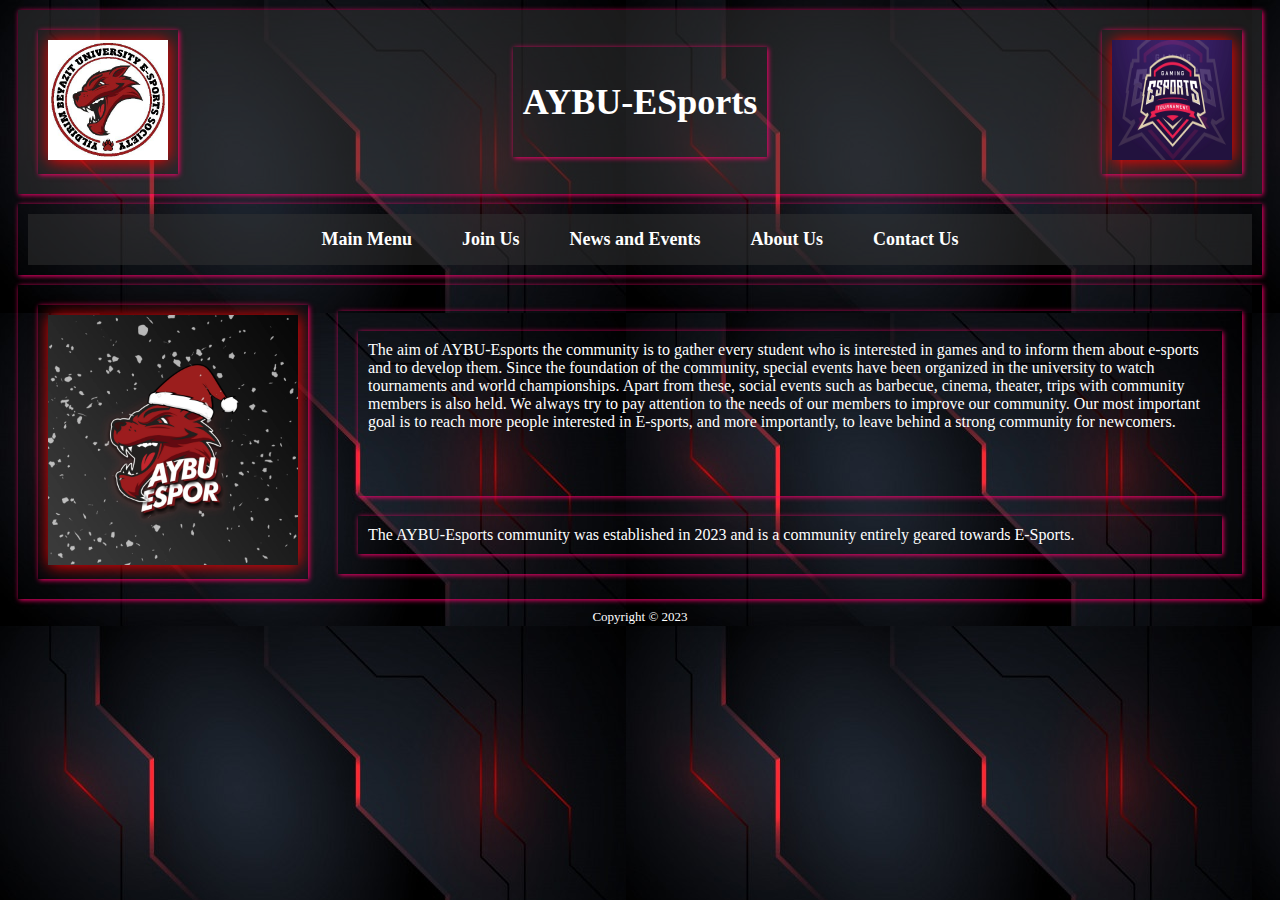
<file: About_Us.html>
﻿<!DOCTYPE html>

<html lang="en" xmlns="http://www.w3.org/1999/xhtml">
<head>
    <meta charset="utf-8" />
    <title>About Us</title>
    <link rel="stylesheet" type="text/css" href="About_Us.css">
    <link rel="stylesheet" type="text/css" href="main.css">
</head>
<body>
    <div class="header">
        <div class="logo">
            <a href="index.html"><img src="logo.jpg" alt="logo" /></a>
        </div>

        <div class="title">
            <h1>AYBU-ESports</h1>
        </div>
        <div class="esport">
            <a href="index.html"><img src="esport.jpg" alt="esport" /></a>
        </div>
    </div>
    <div>
        <nav>
            <ul>
                <li><a href="index.html">Main Menu</a></li>
                <li><a href="Join.html">Join Us</a></li>
                <li><a href="News_Events.html">News and Events</a></li>
                <li><a href="About_Us.html">About Us</a></li>
                <li><a href="Contact_Us.html">Contact Us</a></li>
            </ul>
        </nav>
    </div>
    <div class="contents">
        <div class="image">
            <img src="espor.jpg" alt="Esports" />
        </div>
        <div class="text">
            <!-- The area with information about About Us sections. Updates will come here. -->
            <div id="p1">
                The aim of AYBU-Esports the community is to gather every student who is interested in games and to inform
                them about e-sports and to develop them. Since the foundation of the community, special events have been
                organized in the university to watch tournaments and world championships. Apart from these, social events such
                as barbecue, cinema, theater, trips with community members is also held. We always try to pay attention to the
                needs of our members to improve our community. Our most important goal is to reach more people interested in E-sports,
                and more importantly, to leave behind a strong community for newcomers.<br />
                <p>
                    <marquee direction=left>🎮BE WITH US, STAY IN THE GAME!🎮</marquee>
                </p>
            </div>
            <div id="p1">
                The AYBU-Esports community was established in 2023 and is a community entirely geared towards E-Sports.
            </div>
        </div>
    </div>

    <footer>
        Copyright © 2023
    </footer>

</body>
</html>
</file>
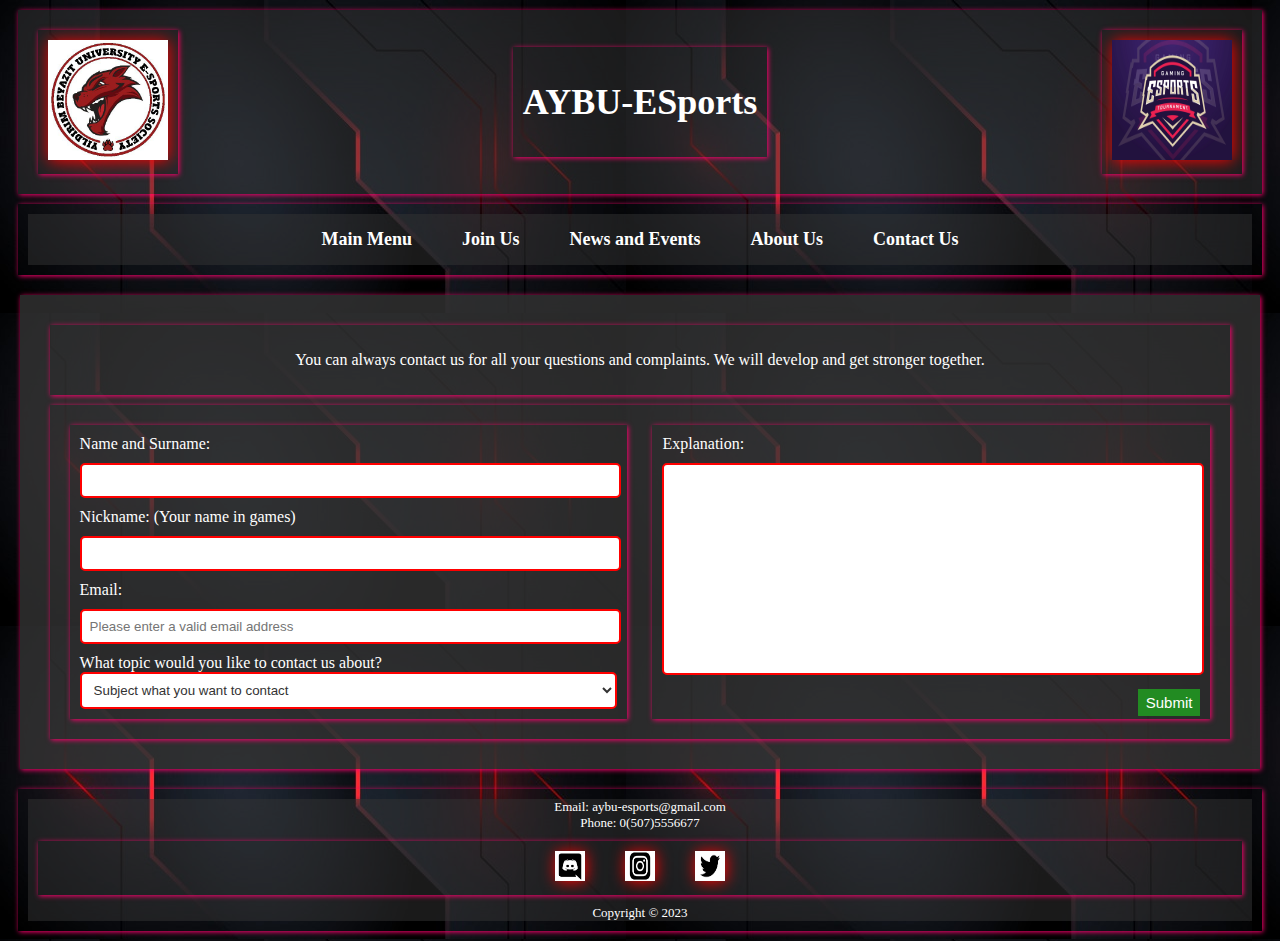
<file: Contact_Us.html>
﻿<!DOCTYPE html>

<html lang="en" xmlns="http://www.w3.org/1999/xhtml">
<head>
    <meta charset="utf-8" />
    <title>Contact Us</title>
    <link rel="stylesheet" href="jquery-ui-1.13.2/jquery-ui.css">
    <link rel="stylesheet" type="text/css" href="Contact_Us.css">
    <link rel="stylesheet" type="text/css" href="main.css">
    <script src="jquery-ui-1.13.2/external/jquery/jquery.js"></script>
    <script src="Contact_Us.js"></script>
</head>
<body>
    <div class="header">
        <div class="logo">
            <a href="index.html"><img src="logo.jpg" alt="logo" /></a>
        </div>

        <div class="title">
            <h1>AYBU-ESports</h1>
        </div>
        <div class="esport">
            <a href="index.html"><img src="esport.jpg" alt="esport" /></a>
        </div>
    </div>
    <div>
        <nav>
            <ul>
                <li><a href="index.html">Main Menu</a></li>
                <li><a href="Join.html">Join Us</a></li>
                <li><a href="News_Events.html">News and Events</a></li>
                <li><a href="About_Us.html">About Us</a></li>
                <li><a href="Contact_US.html">Contact Us</a></li>
            </ul>
        </nav>
    </div>
    <!--   Here, I create a container form and create parts such as button, label, text area etc.    -->
    <div class="contact-container">
        <div><p>You can always contact us for all your questions and complaints. We will develop and get stronger together.</p></div>
        <div>
            <form action="" method="post">

                <div class="left-column">
                    <label for="name">Name and Surname:</label><br />
                    <input type="text" id="name" name="name" required><br />

                    <label for="nickname">Nickname: (Your name in games)</label><br />
                    <input type="text" id="student-id" name="student-id" required><br />

                    <label for="email">Email:</label><br />
                    <input type="email" id="email" name="email" placeholder="Please enter a valid email address" required><br />

                    <label for="about">What topic would you like to contact us about?</label><br />
                    <select id="about" name="about" required></select><br />
                </div>
                <div class="right-column">
                    <label for="explanation">Explanation:</label><br />
                    <textarea id="explanation" name="explanation" required></textarea><br />
                    <input type="submit" value="Submit">
                </div>


            </form>
        </div>
    </div>
    <div>
        <footer>

            Email: aybu-esports@gmail.com<br />
            Phone: 0(507)5556677
            <div class="social-media-icons">
                <!--The part with icons for social media platforms.-->
                <a href="https://www.discord.com"><img src="discord.png" alt="Discord"></a>
                <a href="https://www.instagram.com"><img src="instagram.png" alt="Instagram"></a>
                <a href="https://www.twitter.com"><img src="twitter.png" alt="Twitter"></a>
            </div>
            Copyright © 2023
        </footer>
    </div>
</body>
</html>
</file>
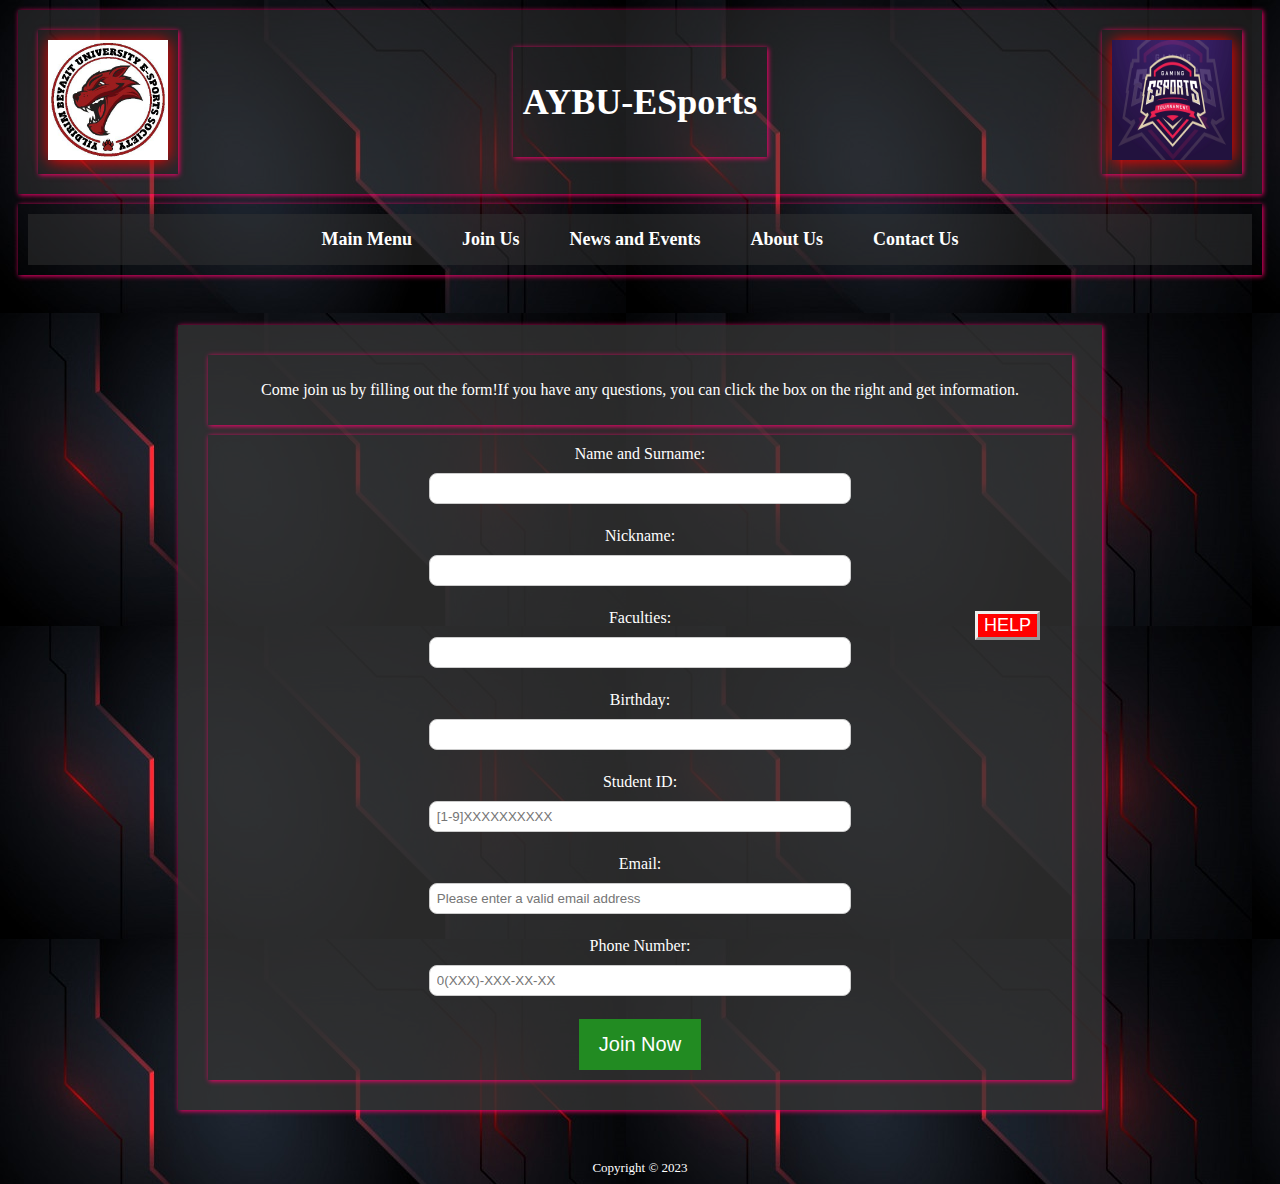
<file: Join.html>
﻿<!DOCTYPE html>
<html lang="en" xmlns="http://www.w3.org/1999/xhtml">
<head>
    <meta charset="utf-8" />
    <title>Join</title>
    <link rel="stylesheet" href="jquery-ui-1.13.2/jquery-ui.css">
    <link rel="stylesheet" type="text/css" href="Join.css">
    <link rel="stylesheet" type="text/css" href="main.css">
    <script src="validation-plugin/jquery-3.6.0.min.js"></script>
    <script src="validation-plugin/jquery.validate.min.js"></script>
    <script src="jquery-ui-1.13.2/jquery-ui.js"></script>
    <script src="join.js"></script>
</head>
<body>
    <div class="header">
        <div class="logo">
            <a href="index.html"><img src="logo.jpg" alt="logo" /></a>
        </div>

        <div class="title">
            <h1>AYBU-ESports</h1>
        </div>
        <div class="esport">
            <a href="index.html"><img src="esport.jpg" alt="esport" /></a>
        </div>
    </div>
    <div>
        <nav>
            <ul>
                <li><a href="index.html">Main Menu</a></li>
                <li><a href="Join.html">Join Us</a></li>
                <li><a href="News_Events.html">News and Events</a></li>
                <li><a href="About_Us.html">About Us</a></li>
                <li><a href="Contact_Us.html">Contact Us</a></li>
            </ul>
        </nav>
    </div>
    <!--   Here, I create a container form and create parts such as button, label, text area etc.    -->
    <div class="join-container">
        <div>
            <p>Come join us by filling out the form!If you have any questions, you can click the box on the right and get information.</p>
            <button class="custom-button" id="dialog">HELP</button>
        </div>
        <div>
            <form id="join-form" action="" method="post">

                <label for="name">Name and Surname:</label>
                <input type="text" id="name" name="name" ><br>

                <label for="nickname">Nickname:</label>
                <input type="text" id="nickname" name="nickname" ><br>

                <label for="faculty">Faculties:</label>
                <input type="text" id="faculty" name="faculty" ><br>

                <label for="birthday">Birthday:</label>
                <input type="text" name="birthday" id="birthday" ><br>

                <label for="student-id">Student ID:</label>
                <input type="text" id="student-id" name="student-id" size="11" placeholder="[1-9]XXXXXXXXXX" ><br>

                <label for="email">Email:</label>
                <input type="email" id="email" name="email" placeholder="Please enter a valid email address" ><br>

                <label for="phone-number">Phone Number:</label>
                <input type="tel" id="phone-number" name="phone-number" placeholder="0(XXX)-XXX-XX-XX" ><br>

                <input type="submit" value="Join Now">

            </form>
        </div>
    </div>
    <footer>
        Copyright © 2023
    </footer>
</body>
</html>
</file>
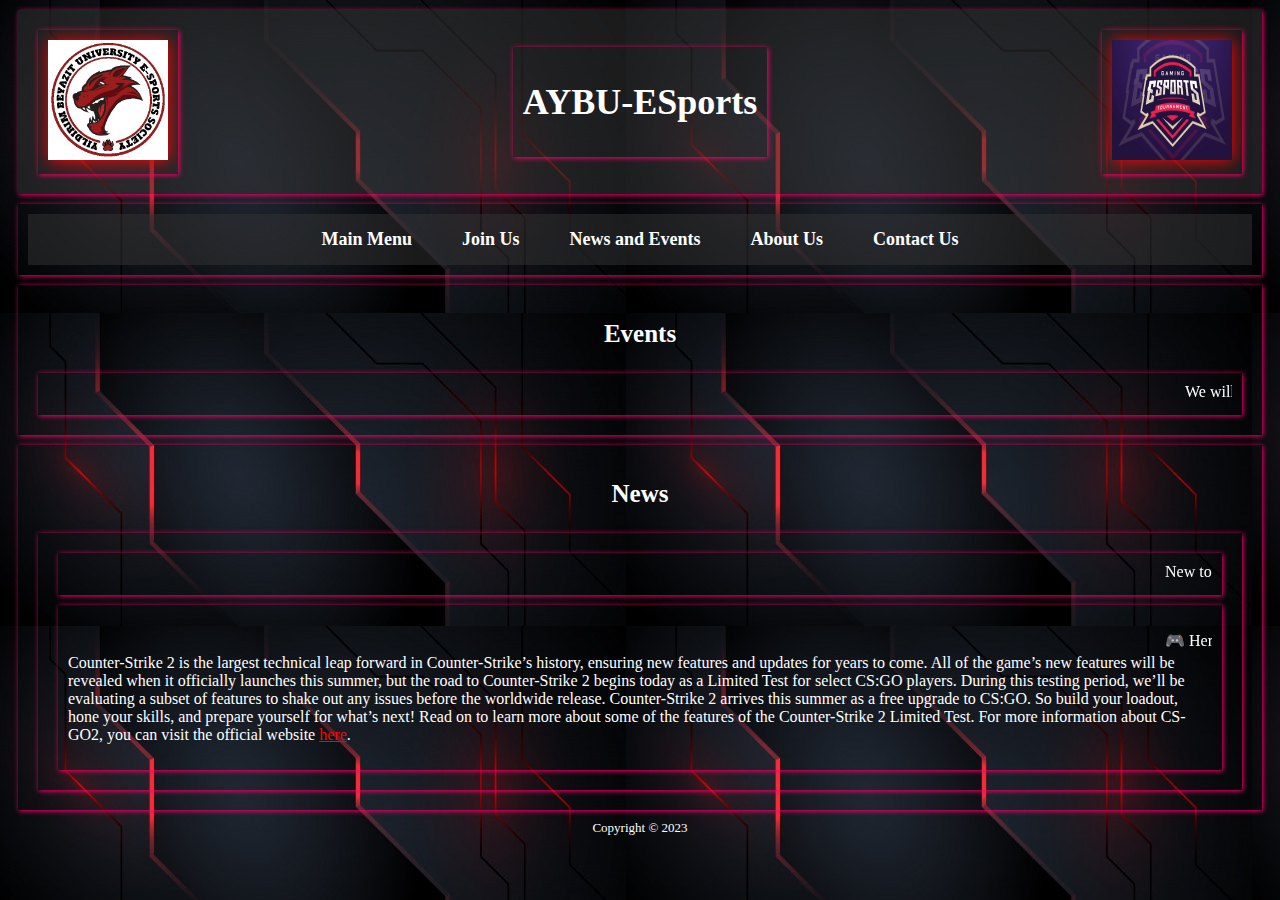
<file: News_Events.html>
﻿<!DOCTYPE html>

<html lang="en" xmlns="http://www.w3.org/1999/xhtml">
<head>
    <meta charset="utf-8" />
    <title>News and Events</title>
    <link rel="stylesheet" type="text/css" href="News_Events.css">
    <link rel="stylesheet" type="text/css" href="main.css">
</head>
<body>
    <div class="header">
        <div class="logo">
            <a href="index.html"><img src="logo.jpg" alt="logo" /></a>
        </div>

        <div class="title">
            <h1>AYBU-ESports</h1>
        </div>
        <div class="esport">
            <a href="index.html"><img src="esport.jpg" alt="esport" /></a>
        </div>
    </div>
    <div>
        <nav>
            <ul>
                <li><a href="index.html">Main Menu</a></li>
                <li><a href="Join.html">Join Us</a></li>
                <li><a href="News_Events.html">News and Events</a></li>
                <li><a href="About_Us.html">About Us</a></li>
                <li><a href="Contact_Us.html">Contact Us</a></li>
            </ul>
        </nav>
    </div>
    <div>
        <!-- The area where Events and News sections are located. Updates will come here. -->
        <h3>Events</h3>
        <div>
            <!-- The part that is arranged for the text to scroll from right to left -->
            <marquee direction=left>We will be back with our new events very soon!!</marquee>
        </div>
    </div>
    <div>
        <h3>News</h3>
        <div>
            <div>
                <marquee direction=left>New tournaments to be held by the AYBU-Esports family are coming soon. STAY WAIT!!</marquee>
            </div>
            <div>
                <p>
                    <marquee direction=left>🎮 Here we are with some great notes about the upcoming CS:GO 2 update. 🎮</marquee>
                    Counter-Strike 2 is the largest technical leap forward in Counter-Strike’s history, ensuring new features and updates for years to come.
                    All of the game’s new features will be revealed when it officially launches this summer, but the road to Counter-Strike 2 begins today as a Limited Test for select CS:GO players.
                    During this testing period, we’ll be evaluating a subset of features to shake out any issues before the worldwide release.
                    Counter-Strike 2 arrives this summer as a free upgrade to CS:GO. So build your loadout, hone your skills, and prepare yourself for what’s next!
                    Read on to learn more about some of the features of the Counter-Strike 2 Limited Test.
                    For more information about CS-GO2, you can visit the official website <a class="red-link" href="https://www.counter-strike.net/cs2">here</a>.
                </p>
            </div>
        </div>
    </div>
    <footer>
        Copyright © 2023
    </footer>
</body>
</html>
</file>
<file: index.css>
﻿/*The part where social media icons are arranged*/
.social-media-icons {
    display: flex;
    justify-content: center;
    align-items: center;
    margin-top: 50px;
}

    .social-media-icons img {
        width: 30px;
        height: 30px;
        margin: 0 20px;
        box-shadow: 1px 1px 15px red;
    }

/*The part where E-Sports pictures are arranged*/
.images {
    display: flex;
    justify-content: space-between;
    align-items: center;
    margin: 15px;
}

    .images img {
        width: 300px;
        height: 200px;
        box-shadow: 1px 1px 15px red;
    }
</file>
<file: main.css>
﻿body {
    font-family: Tahoma;
    background-image: url("eSports-background.jpg");  
    overflow-y: scroll;
}

h1 {
    color: white;
}

/*The part where I edit the texts and pictures in the Header class*/
.header {
    display: flex;
    align-items: center;
    justify-content: space-between;
    padding: 10px;
    background-color: #333;
    color: white;
    background-color: rgba(51, 51, 51, 0.5);
}

.logo img, .esport img {
    height: 120px;
    width: 120px;
    box-shadow: 1px 1px 15px red;
}

/*The part where the title is edited*/
.title {
    text-align: center;
    font-family: 'Bradley Hand ITC';
    font-size: large;
}

    .title:hover {
        background-color: rgba(128,128,128,0.2);
    }

/*The part where the navigation bar is arranged. The space between the options, 
    the color change when they are on them, etc. section of properties*/
nav {
    display: flex;
    justify-content: center;
    font-family: 'Bradley Hand ITC';
    background-color: rgba(51, 51, 51, 0.5);
}

    nav ul {
        display: flex;
        list-style: none;
        margin: 0;
        padding: 0;

    }

    nav li {
        margin: 0 10px;
        font-size:16px;

    }

    nav a {
        display: block;
        padding: 15px;
        text-decoration: none;
        color: white;
        font-weight: bold;
        font-size: 18px;

    }

        nav a:hover {
            background-color: rgba(128,128,128,0.2);
        }

/*The part where the space between each div is edited*/
div {
    padding: 10px;
    margin: 10px;
    color:black;
    box-shadow: 1px 1px 5px #ff006e;
}

p {
    font-size: 16px; 
    color:white;
}

/*The part there the footer are arranged*/
footer {
    left: 0;
    bottom: 0;
    width: 100%;
    text-align: center;
    font-size: small;
    color:white;
}
</file>
<file: About_Us.css>
﻿p{
    text-align:center;
}

#p1{
    color:white;
}

.contents {
    display: flex;
    align-items: center;
}

/*The size of the photo and the spaces in the text etc. edited part*/
.image {
    margin-right: 20px;
}

    .image img {
        height: 250px;
        width: auto;
        box-shadow: 1px 1px 15px red;
    }

.text {
    display: flex;
    flex-direction: column;
    justify-content: center;
    font-size:16px;
}
</file>
<file: Contact_Us.css>
﻿/* The part where I edit the container form */
.contact-container {
    margin: 20px auto;
    width: 95%;
    padding: 20px;
    background-color: rgba(51, 51, 51, 0.8);
}

    .contact-container p {
        color: white;
        font-size: 16px;
        text-align: center;
    }

    /* The part where I edit form elements */
    .contact-container form {
        display: grid;
        grid-template-columns: repeat(2, 1fr);
        grid-gap: 5px;
    }

    .contact-container label {
        color: white;
        font-size: 16px;
    }

.contact-container input[type="text"],
.contact-container input[type="email"],
.contact-container textarea {
    width: 97%;
    padding: 8px;
    border-radius: 5px;
    border: 1px solid #ddd;
    margin-top: 10px;
    margin-bottom: 10px;

}
.contact-container textarea {
    height: 70%;
    resize: none;
}

    .contact-container select {
        width: 100%;
        padding: 8px;
        border-radius: 5px;
        border: 1px solid #ddd;
        background-color: white;
        color: #333;
    }

/* The part where I edit the Submit button */
.contact-container input[type="submit"] {
    background-color: forestgreen;
    color: white;
    padding: 5px 8px;
    border: none;
    font-size: 15px;
    float:right;
}

    .contact-container input[type="submit"]:hover {
        background-color: green;
    }

.contact-container input:invalid,
.contact-container select:invalid,
.contact-container textarea {
    border: 2px solid red;
}

/* The part where I edit the footer part */
footer {
    background-color: rgba(51, 51, 51, 0.5);
    color: #fff;
    text-align: center;
}

.social-media-icons {
    display: flex;
    justify-content: center;
    align-items: center;
}

    .social-media-icons img {
        width: 30px;
        height: 30px;
        margin: 0 20px;
        box-shadow: 1px 1px 15px red;
    }
</file>
<file: Join.css>
﻿/*The positioning of the form depends on the background color, width, etc. the part where I edit the properties.*/
.join-container {
    margin: 50px auto;
    width: 70%;
    padding: 20px;
    background-color: rgba(51, 51, 51, 0.8);
    position: relative;
}
    .join-container p{
        text-align:center;
    }

    .join-container form {
        /*The part where form elements are vertically aligned*/
        display: flex;
        flex-direction: column;
        align-items: center;
    }

    .join-container label {
        font-size: 16px;
        margin-bottom: 10px;
        color: white;
    }


    .join-container input[type="text"],
    .join-container input[type="email"],
    .join-container input[type="tel"] {
        /*The part where I edit the boxes I created*/
        width: 50%;
        padding: 7px;
        border: 1px solid #ccc;
        border-radius: 8px;
        box-sizing: border-box;
        margin-bottom: 5px;
    }


    .join-container input[type="submit"] {
        /*The part with edits for the submit button*/
        background-color: forestgreen;
        color: white;
        padding: 14px 20px;
        border: none;
        font-size: 20px;      
    }

    .join-container input[type="submit"]:hover {
            background-color: green;
    }

/*The part I edited datepicker*/
.ui-datepicker {
    margin-left: auto;
    width:485px;
    text-align: center;
}

/*The part where I edit the HELP button*/
.join-container button {
    background-color: red;
    color: white;
    font-size: 18px;
    float: right;
    border: outset;
    position: fixed;
    bottom:260px;
    right: 240px;
   
  
}
/*The part where I edit the dialog box*/
.ui-dialog-title {
    background-color: #333;
    color: white;
    font-size: 18px;
    text-align: center;

}

.ui-dialog {
    background-color: white;
    padding: 10px;
    border: 0;
    box-shadow: none;
}

/*The part where I edit the error messages*/
.join-container .error {
    font-size: 14px; 
    color: orangered; 
}
</file>
<file: News_Events.css>
﻿/*The part where divs with events and news are organized*/
.events, .news {
    display: inline-block;
    width: 50%;
    padding: 10px;
    margin: 10px;
    border: 1px solid #ddd;
}

h3 {
    text-align: center;
    font-family: 'Bradley Hand ITC';
    font-weight: bold;
    font-size:25px;
    color:white;
}
marquee{
    color:white;
    font-size:16px;
}
.red-link {
    color: red;
}
</file>
